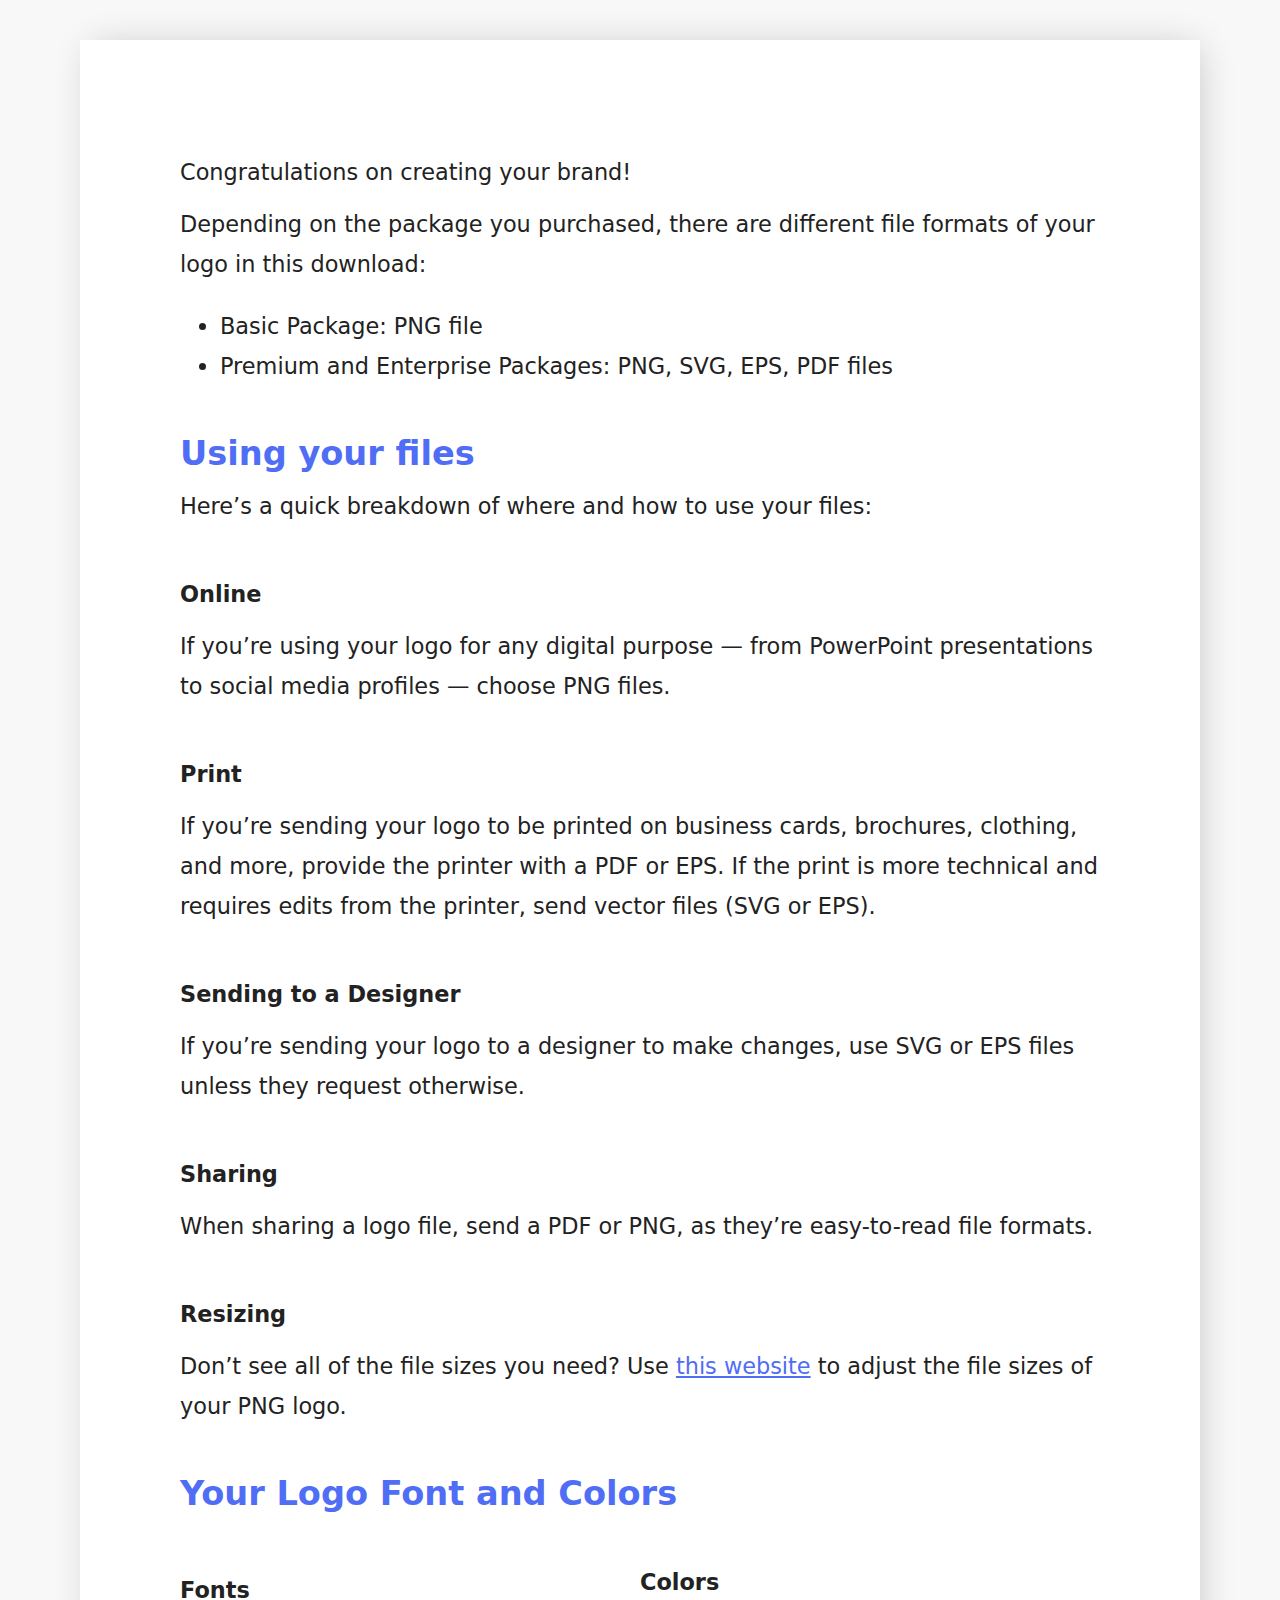
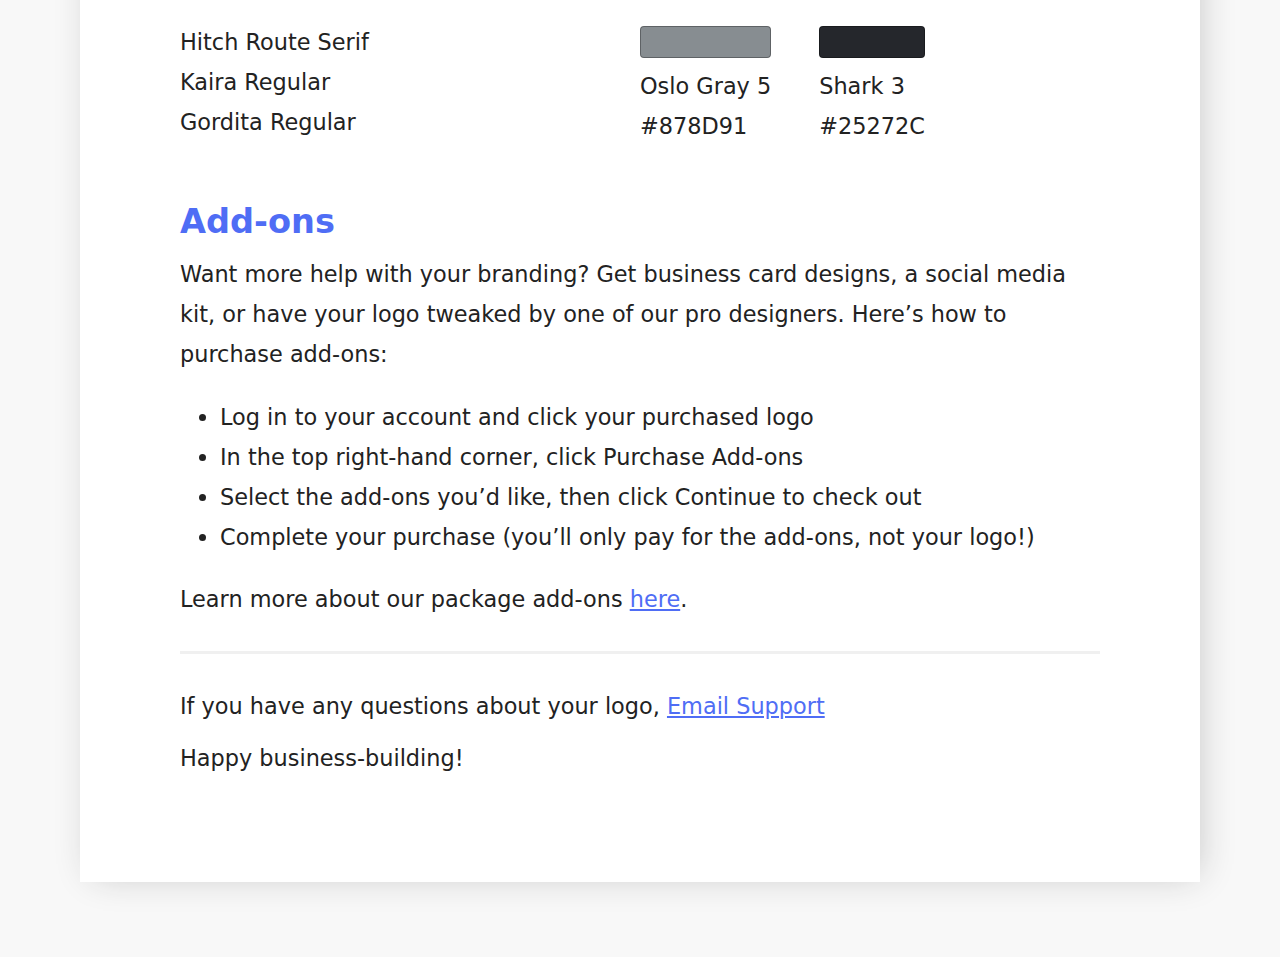
<file: src/Logo Files/getting_started_guide.html>
<!DOCTYPE html/>
<html>

<head>
    <meta charset="utf-8">
    <title>
        Congratulations on your custom logo!
    </title>
    <meta name="viewport" content="width=device-width, initial-scale=1">
    <style>
        @font-face {
            font-family: "Avenir W01";
            src:
                url("https://s3.ca-central-1.amazonaws.com/logojoy/dist/fonts/57bf7902-79ee-4b31-a327-1bbf59a3d155.eot?#iefix") format("eot"),
                url("https://s3.ca-central-1.amazonaws.com/logojoy/dist/fonts/b290e775-e0f9-4980-914b-a4c32a5e3e36.woff2") format("woff2"),
                url("https://s3.ca-central-1.amazonaws.com/logojoy/dist/fonts/4b978f72-bb48-46c3-909a-2a8cd2f8819c.woff") format("woff"),
                url("https://s3.ca-central-1.amazonaws.com/logojoy/dist/fonts/9bdf0737-f98c-477a-9365-ffc41b9d1285.ttf") format("truetype"),
                url("https://s3.ca-central-1.amazonaws.com/logojoy/dist/fonts/15281d0d-e3c2-46e1-94db-cb681e00bfaa.svg#15281d0d-e3c2-46e1-94db-cb681e00bfaa") format("svg");
            font-weight: 400;
            font-style: normal;
        }

        * {
            box-sizing: border-box;
        }

        body {
            background-color: #f8f8f8;
            font-family: "Avenir W01", sans;
            font-size: 1.4rem;
            line-height: 2.5rem;
            color: #222;
            margin: 0;
        }

        article {
            width: 100%;
            max-width: 70rem;
            padding: 100px;
            margin: 40px auto  75px;
            background-color: #fff;
            box-shadow: #c0c0c0 5px 0px 35px -8px;
        }
        h1, h2, h3 {
            margin-top: 3rem;
            margin-bottom: 0;
        }
        h3 {
            font-size: 1.4rem;
        }
        p {
            margin-top: .75rem;
            margin-bottom: .25rem;
        }
        hr {
            margin: 2rem auto;
            height: 3px;
            background-color: #f0f0f0;
            border: 0;
        }
        svg {
            width: 10em;
            height: auto;
            margin: 0 auto 40px;
            display: block;
        }
        h2 {
            color: #4f6df5;
        }
        a {
            color: #4f6df5;
        }
        .fonts_colors {
            display: flex;
            justify-content: center;
            align-items: center;
        }
        .fonts_colors > div {
            flex:1 1 50%;
        }

        .font {
            display: block;
        }

        .swatch {
            border: 1px solid rgba(0,0,0,.3);
            border-radius: 4px;
            height: 2rem;
            width: 100%;
            display: block;
            margin-bottom: .5rem;
        }
        .colors_list {
            display: flex;
        }
        .color {
            margin: 1.5rem 3rem .5rem 0;
        }
        .color span {
            white-space: nowrap;
            display: block;
        }

    </style>


</head>

<body>
    <article>
        <p>
            Congratulations on creating your brand!
        </p>
        <p>
            Depending on the package you purchased, there are different file formats of your logo in this download:
        </p>
        <ul>
            <li>
                Basic Package: PNG file<br>
            </li>
            <li>
                Premium and Enterprise Packages: PNG, SVG, EPS, PDF files
            </li>
        </ul>

        <h2>
            Using your files
        </h2>
        <p>
            Here’s a quick breakdown of where and how to use your files:
        </p>
        <h3>
            Online
        </h3>
        <p>
            If you’re using your logo for any digital purpose — from PowerPoint presentations to social media profiles
            — choose
            PNG files.
        </p>
        <h3>
            Print
        </h3>
        <p>
            If you’re sending your logo to be printed on business cards, brochures, clothing, and more, provide the
            printer with a PDF or EPS. If the print is more technical and requires edits from the
            printer, send vector files (SVG or EPS).
        </p>

        <h3>
            Sending to a Designer
        </h3>
        <p>
            If you’re sending your logo to a designer to make changes, use SVG or EPS files unless
            they request otherwise.
        </p>

        <h3>
            Sharing
        </h3>
        <p>
            When sharing a logo file, send a PDF or PNG, as they’re easy-to-read file formats.
        </p>

        <h3>
            Resizing
        </h3>
        <p>
            Don’t see all of the file sizes you need? Use <a href="http://resizeimage.net/" target="_blank">this website</a> to adjust the file sizes of your PNG logo.
        </p>

        <h2>
            Your Logo Font and Colors
        </h2>
        <section class="fonts_colors">
            <div>
                <h3>Fonts</h3>
                <p class="font_list">
                    <span class="font">Hitch Route Serif</span><span class="font">Kaira Regular</span><span class="font">Gordita Regular</span>
                </p>
            </div>
            <div>
                <h3>Colors</h3>
                <div class="colors_list">
                    
<div class="color">
	<span class="swatch" style="background-color: 878D91"></span>
	<span class="name">Oslo Gray 5</span>
	<span class="hex">#878D91</span>
</div>

<div class="color">
	<span class="swatch" style="background-color: 25272C"></span>
	<span class="name">Shark 3</span>
	<span class="hex">#25272C</span>
</div>

                </div>
            </div>
        </section>
        <h2>
            Add-ons
        </h2>
        <p>
            Want more help with your branding? Get business card designs, a social media kit, or have your logo tweaked
            by one of our pro designers. Here’s how to purchase add-ons:
        </p>
        <ul>
            <li>
                Log in to your account and click your purchased logo
            </li>
            <li>
                In the top right-hand corner, click Purchase Add-ons
            </li>
            <li>
                Select the add-ons you’d like, then click Continue to check out
            </li>
            <li>
                Complete your purchase (you’ll only pay for the add-ons, not your logo!)
            </li>
        </ul>
        <p>
            Learn more about our package add-ons <a href="https://help.logojoy.com/packages/add-ons/what-package-add-ons-can-i-get" target="_blank">here</a>.
        </p>
        <hr/>
        <p>
            If you have any questions about your logo, <a href="mailto:support@logojoy.com">Email Support</a>
        </p>
        <p>
            Happy business-building!
        </p>
    </article>
</body>

</html>
</file>
